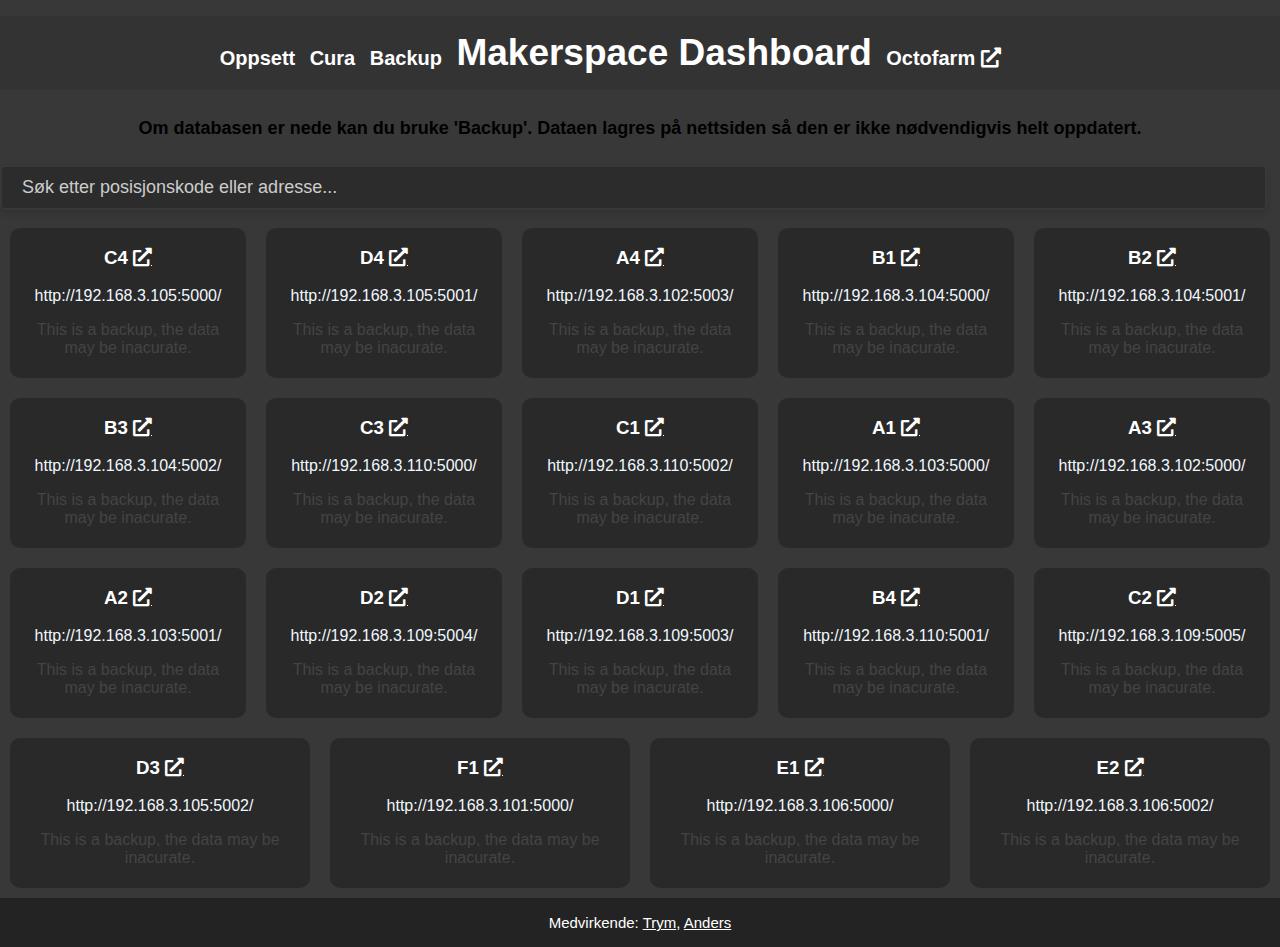
<file: backup/index.html>
<!DOCTYPE html>
<html>
    <head>
        <meta charset="UTF-8">
        <meta name="viewport" content="width=device-width, initial-scale=1.0">
        <title>Makerspace Dashboard: Backup</title>
        <link type="text/css" href="../mainsite.css" rel="stylesheet"> 
        <link type="text/css" href="backup.css" rel="stylesheet"> 
        <!-- Add Font Awesome CDN link -->
        <link rel="stylesheet" href="https://cdnjs.cloudflare.com/ajax/libs/font-awesome/5.15.4/css/all.min.css">
    </head>
    <body>
        <script src="../js/sitewide.js" defer></script>

        <p></p>
        <div class = "topnav">
            <nav>
                <div class="topnav-content">
                    <button class="hamburger-menu" onclick="toggleMenu()">&#9776;</button>
                    <a id = "mobiletitle" class = "navelement selected" href="/makerspacedashboard">Makerspace Dashboard</a>
                </div>
                <ul class = "navbar">
                    <li><a class = "navelement" href="/makerspacedashboard/oppsett">Oppsett</a></li>
                    <li><a class = "navelement" href="/makerspacedashboard/cura">Cura</a></li>
                    <li><a class = "navelement" href="/makerspacedashboard/backup">Backup</a></li>
                    <li><a id = "title" class = "navelement selected" href="/makerspacedashboard">Makerspace Dashboard</a></li>
                    <li><a class = "navelement" id = "octofarmButton" href="http://192.168.3.101:3069/" target="_blank">Octofarm <i class="fas fa-external-link-alt"></i></a></li>
                </ul>
            </nav>
        </div>
        <p id = "infotext">Om databasen er nede kan du bruke 'Backup'. Dataen lagres på nettsiden så den er ikke nødvendigvis helt oppdatert.</p>
        <input type="text" id="searchInput" onkeyup="searchFunction(this.value)" placeholder="Søk etter posisjonskode eller adresse...">

        <!--Printer div-->
        <div id = "printerGrid"></div>

        <script src="backup.js"></script>

        <!--Footer-->
        <footer>
            <div id="footerDiv">
                <p class="footerText">Medvirkende: <a class="footerText" href="https://tbf3d.com", target = "_blank">Trym</a>, <a class="footerText" href="https://meanders1.github.io/", target = "_blank">Anders</a></p>
            </div>
        </footer>
    </body>
</html>
</file>
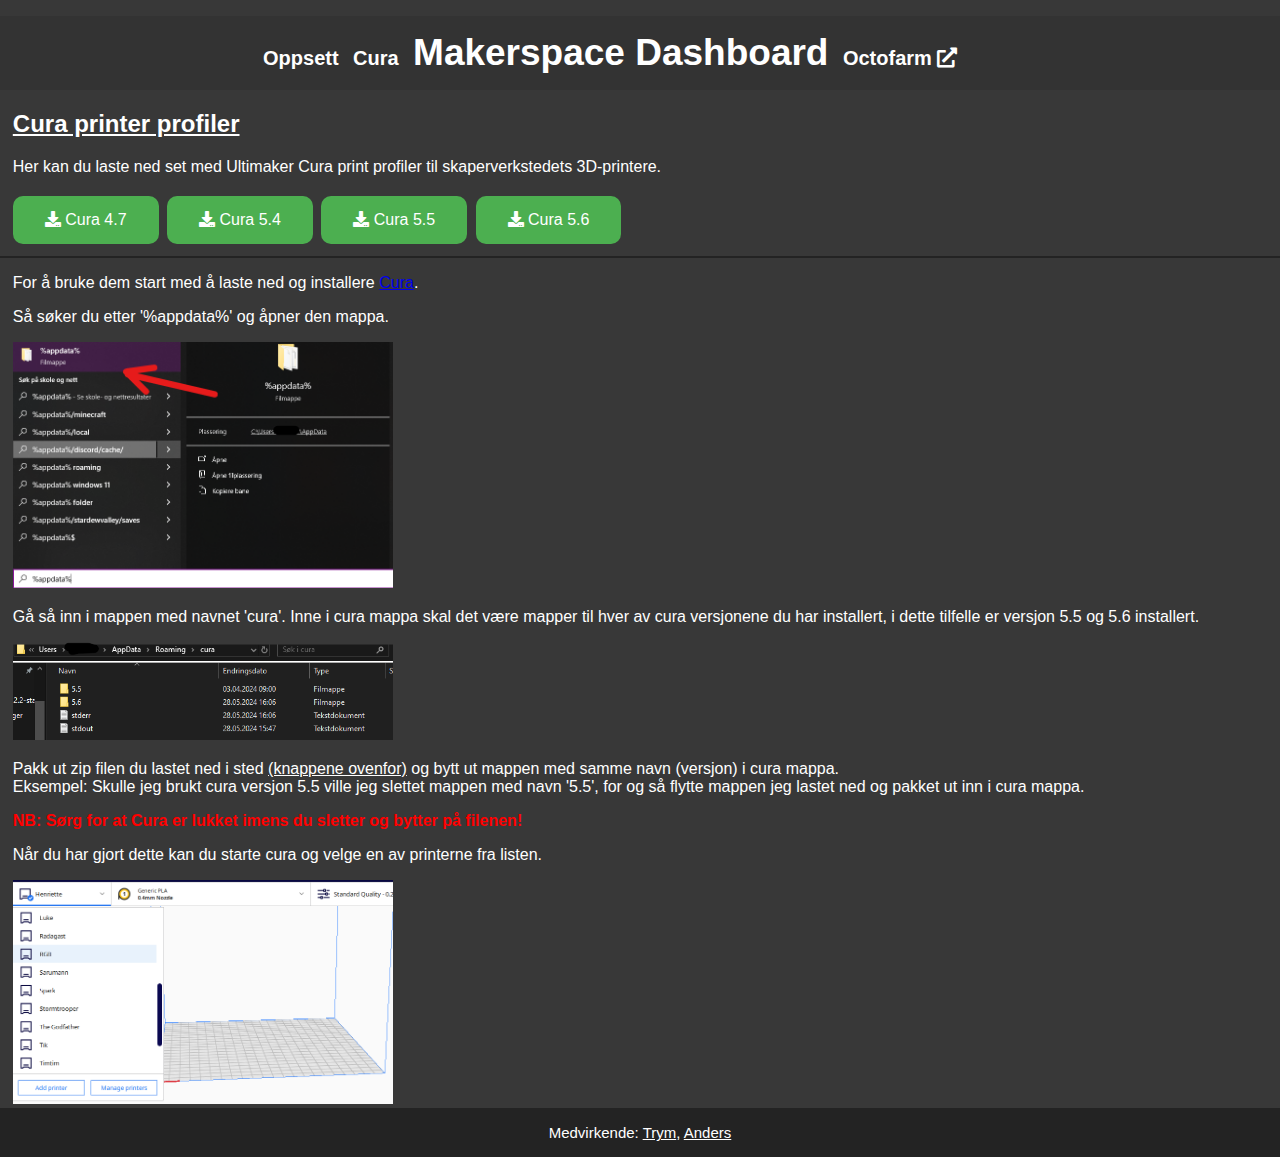
<file: cura/index.html>
<!DOCTYPE html>
<html lang="en"></html>
<html>
    <head>
        <meta charset="UTF-8">
        <meta name="viewport" content="width=device-width, initial-scale=1.0">
        <title>Makerspace Dashboard: Cura</title>
        <link type="text/css" href="../mainsite.css" rel="stylesheet"> 
        <link type="text/css" href="cura.css" rel="stylesheet">
        <!-- Add Font Awesome CDN link -->
        <link rel="stylesheet" href="https://cdnjs.cloudflare.com/ajax/libs/font-awesome/5.15.4/css/all.min.css">
    </head>
    <body>
        <script src="../js/sitewide.js" defer></script>

        <p></p>
        <div class = "topnav">
            <nav>
                <div class="topnav-content">
                    <button class="hamburger-menu" onclick="toggleMenu()">&#9776;</button>
                    <a id = "mobiletitle" class = "navelement selected" href="/makerspacedashboard">Makerspace Dashboard</a>
                </div>
                <ul class = "navbar">
                    <li><a class = "navelement" href="/makerspacedashboard/oppsett">Oppsett</a></li>
                    <li><a class = "navelement" href="/makerspacedashboard/cura">Cura</a></li>
                    <li><a id = "title" class = "navelement selected" href="/makerspacedashboard">Makerspace Dashboard</a></li>
                    <li><a class = "navelement" id = "octofarmButton" href="http://192.168.3.101:3069/" target="_blank">Octofarm <i class="fas fa-external-link-alt"></i></a></li>
                </ul>
            </nav>
        </div>

        <h2 style="text-decoration: underline; padding-left: 1%;" id="undertitle">Cura printer profiler</h2>

        <p style="padding-left: 1%;">Her kan du laste ned set med Ultimaker Cura print profiler til skaperverkstedets 3D-printere.</p>
        
        <a class="curaDownloadBTN" href="../curaPrinterProfiler/4.7.zip" download style="margin-left: 1%;">
            <i class="fas fa-download"></i> Cura 4.7
        </a>
        <a class="curaDownloadBTN" href="../curaPrinterProfiler/5.4.zip" download>
            <i class="fas fa-download"></i> Cura 5.4
        </a>
        <a class="curaDownloadBTN" href="../curaPrinterProfiler/5.5.zip" download>
            <i class="fas fa-download"></i> Cura 5.5
        </a>
        <a class="curaDownloadBTN" href="../curaPrinterProfiler/5.6.zip" download>
            <i class="fas fa-download"></i> Cura 5.6
        </a>
        
        <hr color="#232323">
        <div style="padding-left: 1%;">
            <p>For å bruke dem start med å laste ned og installere <a href="https://ultimaker.com/software/ultimaker-cura/" target="_blank">Cura</a>.</p>
            <p>Så søker du etter '%appdata%' og åpner den mappa.</p>
            <img src="../assets/imgs/appdata.png" alt="appdata" class="expIMG">
            
            <p>Gå så inn i mappen med navnet 'cura'. Inne i cura mappa skal det være mapper til hver av cura versjonene du har installert, i dette tilfelle er versjon 5.5 og 5.6 installert.</p>
            <img src="../assets/imgs/curafolder.png" alt="curaFolder" class="expIMG">
            
            <p >Pakk ut zip filen du lastet ned i sted <a style = "color: white" href="#undertitle">(knappene ovenfor)</a> og bytt ut mappen med samme navn (versjon) i cura mappa.<br>Eksempel: Skulle jeg brukt cura versjon 5.5 ville jeg slettet mappen med navn '5.5', for og så flytte mappen jeg lastet ned og pakket ut inn i cura mappa.</p>

            <p style="color: red; font-weight: bolder;">NB: Sørg for at Cura er lukket imens du sletter og bytter på filenen!</p> 

            <p>Når du har gjort dette kan du starte cura og velge en av printerne fra listen.</p>

            <img src="../assets/imgs/printere.png" alt="cura" class="expIMG">
        </div>

        <!--Footer-->
        <footer>
            <div id="footerDiv">
                <p class="footerText">Medvirkende: <a class="footerText" href="https://tbf3d.com", target = "_blank">Trym</a>, <a class="footerText" href="https://meanders1.github.io/", target = "_blank">Anders</a></p>
            </div>
        </footer>

    </body>
</html>
</file>
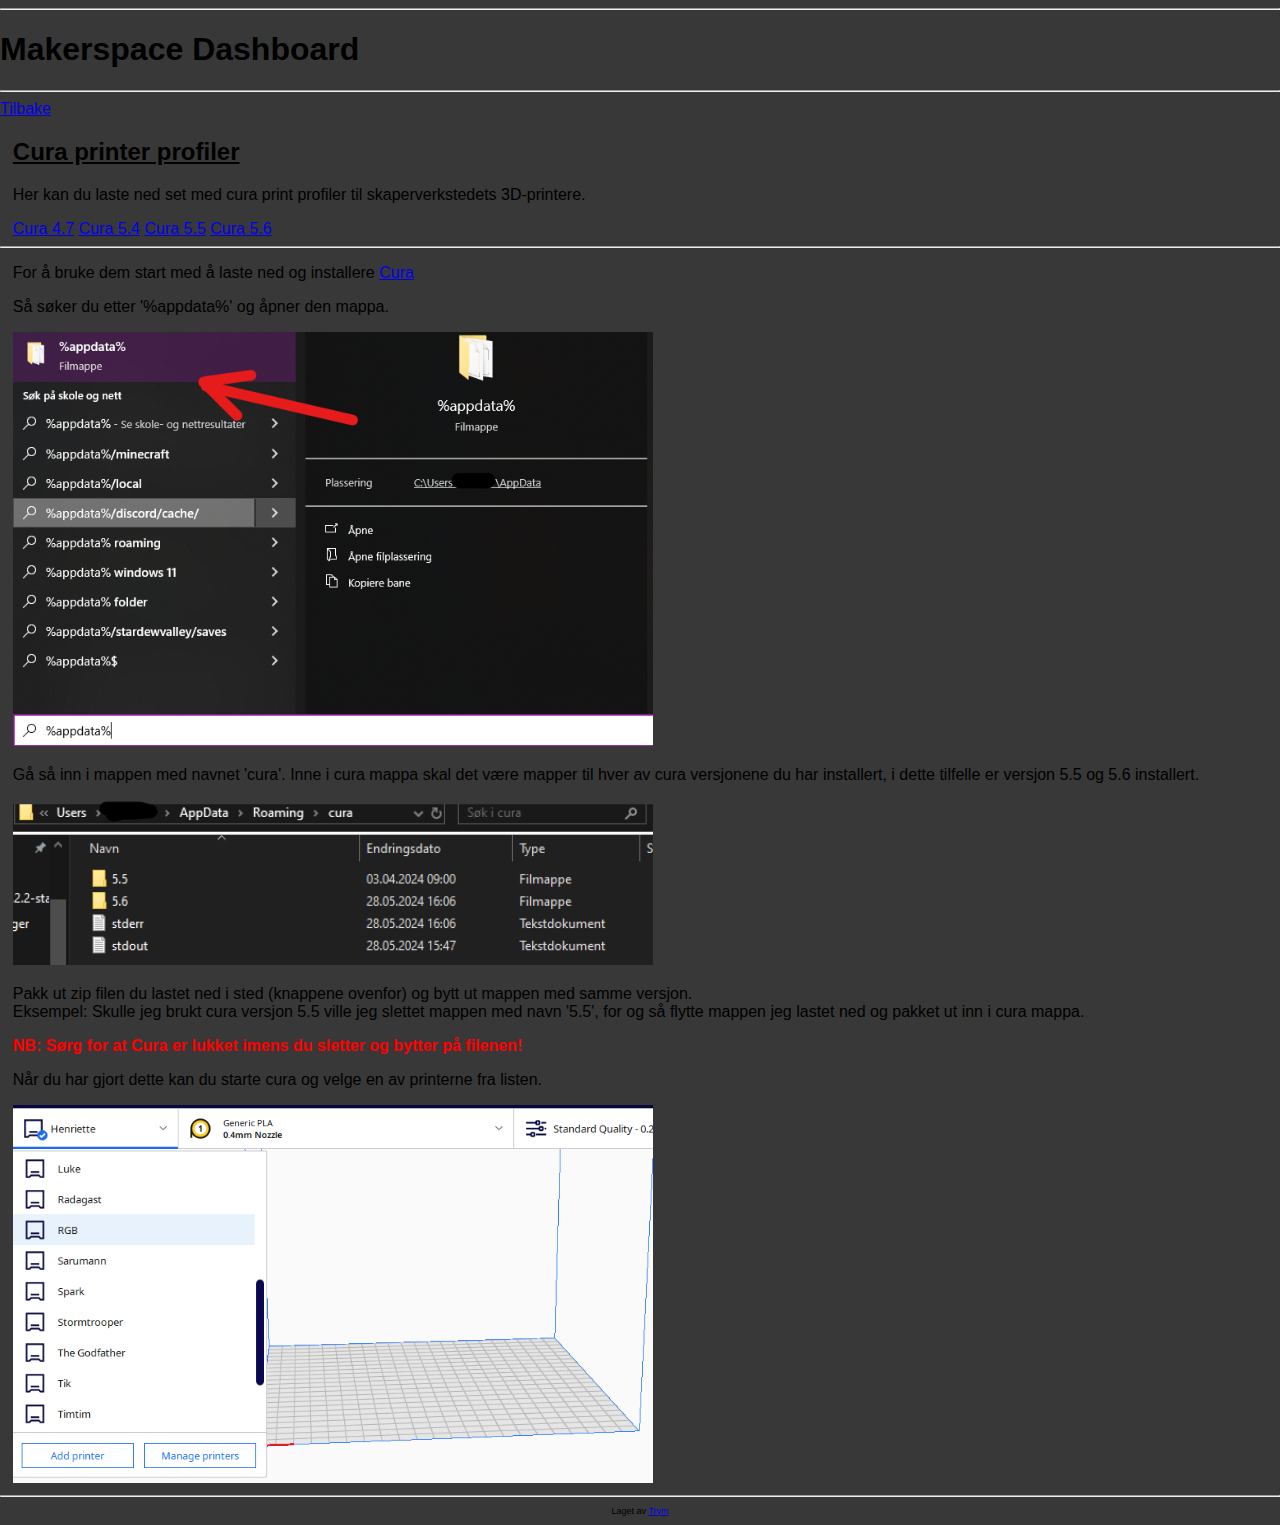
<file: oppsetcura/index.html>
<!DOCTYPE html>
<html>
    <head>
        <title>Makerspace Dashboard</title>
        <link type="text/css" href="../mainsite.css" rel="stylesheet"> 
    </head>
    <body>
        <hr>
        <h1>Makerspace Dashboard</h1>
        <hr>

        <a href="../index.html" class="backBTN">Tilbake</a>

        <h2 style="text-decoration: underline; padding-left: 1%;">Cura printer profiler</h2>

        <p style="padding-left: 1%;">Her kan du laste ned set med cura print profiler til skaperverkstedets 3D-printere.</p>
        
        <a class="curaDownloadBTN" href="../curaPrinterProfiler/4.7.zip" download style="margin-left: 1%;">Cura 4.7</a>
        <a class="curaDownloadBTN" href="../curaPrinterProfiler/5.4.zip" download>Cura 5.4</a>
        <a class="curaDownloadBTN" href="../curaPrinterProfiler/5.5.zip" download>Cura 5.5</a>
        <a class="curaDownloadBTN" href="../curaPrinterProfiler/5.6.zip" download>Cura 5.6</a>
        
        <hr>
        <p style="padding-left: 1%;">For å bruke dem start med å laste ned og installere <a href="https://ultimaker.com/software/ultimaker-cura/" target="_blank">Cura</a></p>
        <p style="padding-left: 1%;">Så søker du etter '%appdata%' og åpner den mappa.</p>
        <img src="../assets/imgs/appdata.png" alt="appdata" style="width: 50%; padding-left: 1%;">
        
        <p style="padding-left: 1%;">Gå så inn i mappen med navnet 'cura'. Inne i cura mappa skal det være mapper til hver av cura versjonene du har installert, i dette tilfelle er versjon 5.5 og 5.6 installert.</p>
        <img src="../assets/imgs/curafolder.png" alt="curaFolder" style="width: 50%; padding-left: 1%;">
        
        <p style="padding-left: 1%;">Pakk ut zip filen du lastet ned i sted (knappene ovenfor) og bytt ut mappen med samme versjon. <br>Eksempel: Skulle jeg brukt cura versjon 5.5 ville jeg slettet mappen med navn '5.5', for og så flytte mappen jeg lastet ned og pakket ut inn i cura mappa.</p>

        <p style="padding-left: 1%; color: red; font-weight: bolder;">NB: Sørg for at Cura er lukket imens du sletter og bytter på filenen!</p> 

        <p style="padding-left: 1%;">Når du har gjort dette kan du starte cura og velge en av printerne fra listen.</p>

        <img src="../assets/imgs/printere.png" alt="cura" style="width: 50%; padding-left: 1%;">

        <footer>
            <hr>
            <p style="text-align: center; font-size: 9px;">Laget av <a href="https://tbf3d.com", target = "_blank">Trym</a></p>
        </footer>
    </body>
</html>
</file>
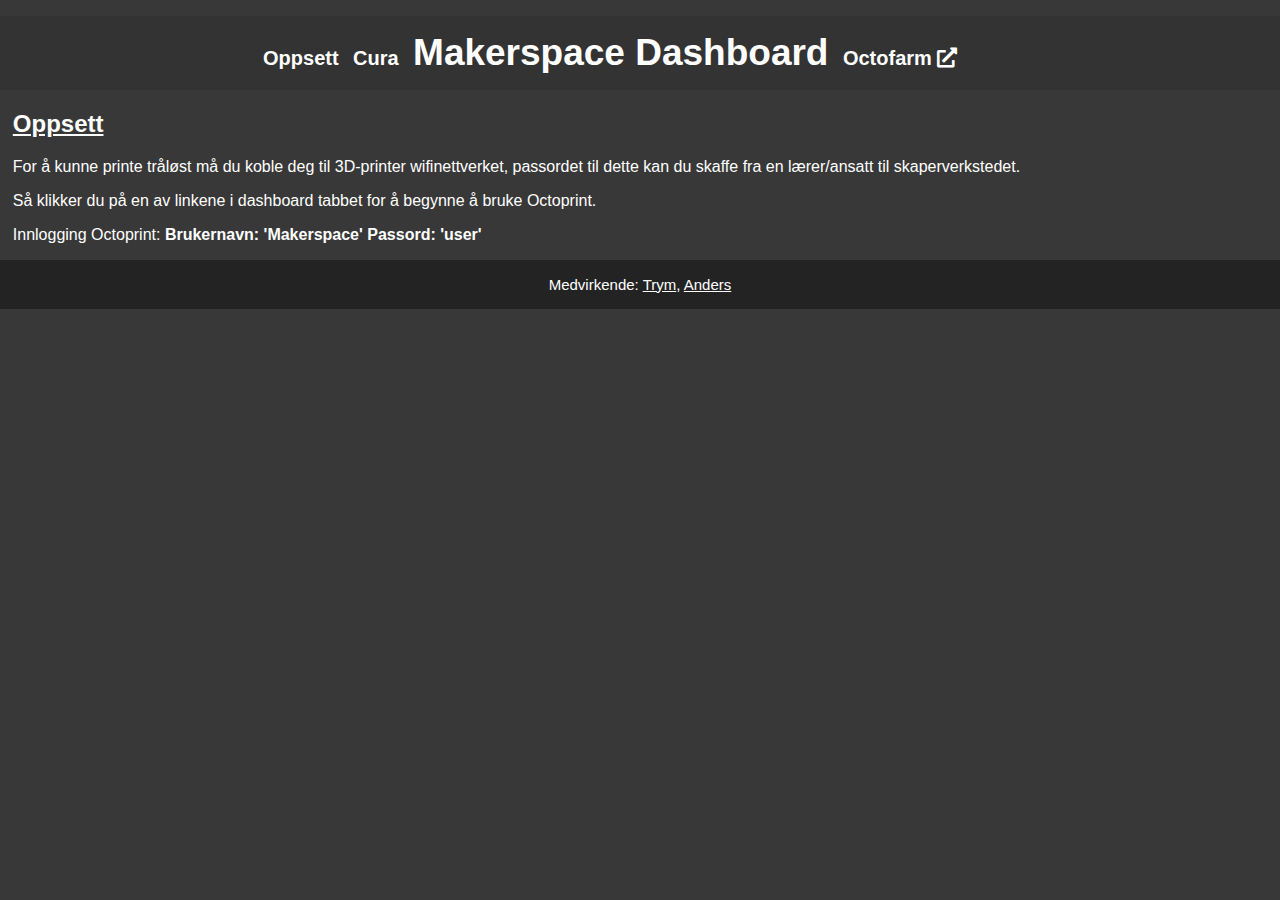
<file: oppsett/index.html>
<!DOCTYPE html>
<html>
    <head>
        <meta charset="UTF-8">
        <meta name="viewport" content="width=device-width, initial-scale=1.0">
        <title>Makerspace Dashboard: Oppsett</title>
        <link type="text/css" href="../mainsite.css" rel="stylesheet"> 
        <!-- Add Font Awesome CDN link -->
        <link rel="stylesheet" href="https://cdnjs.cloudflare.com/ajax/libs/font-awesome/5.15.4/css/all.min.css">
    </head>
    <body>
        <script src="../js/sitewide.js" defer></script>

        <p></p>
        <div class = "topnav">
            <nav>
                <div class="topnav-content">
                    <button class="hamburger-menu" onclick="toggleMenu()">&#9776;</button>
                    <a id = "mobiletitle" class = "navelement selected" href="/makerspacedashboard">Makerspace Dashboard</a>
                </div>
                <ul class = "navbar">
                    <li><a class = "navelement" href="/makerspacedashboard/oppsett">Oppsett</a></li>
                    <li><a class = "navelement" href="/makerspacedashboard/cura">Cura</a></li>
                    <li><a id = "title" class = "navelement selected" href="/makerspacedashboard">Makerspace Dashboard</a></li>
                    <li><a class = "navelement" id = "octofarmButton" href="http://192.168.3.101:3069/" target="_blank">Octofarm <i class="fas fa-external-link-alt"></i></a></li>
                </ul>
            </nav>
        </div>

        <!--Oppsett-->
        <div style="padding-left: 1%;">
        <h2 style="text-decoration: underline;">Oppsett</h2>
        <p>For å kunne printe tråløst må du koble deg til 3D-printer wifinettverket, passordet til dette kan du skaffe fra en lærer/ansatt til skaperverkstedet.<p>
        <p>Så klikker du på en av linkene i dashboard tabbet for å begynne å bruke Octoprint.</p>
        <p>Innlogging Octoprint: <span style="font-weight: bold;">Brukernavn: 'Makerspace' Passord: 'user'</span></p>
        </div>

        <!--Footer-->
        <footer>
            <div id="footerDiv">
                <p class="footerText">Medvirkende: <a class="footerText" href="https://tbf3d.com", target = "_blank">Trym</a>, <a class="footerText" href="https://meanders1.github.io/", target = "_blank">Anders</a></p>
            </div>
        </footer>
    </body>
    <style>
        p, h2 {
            color: white;
        }
    </style>
</html>
</file>
<file: mainsite.css>
/* Problemdiv */
#problemdiv {
    display: none;
    /* display: flex; */
    flex-direction: row;
    align-items: center;
    justify-content: center;
    background-color: #ff0000; /* Light red background */
    padding:5px;
}

#problemtext {
    color: #333; /* Dark text for readability */
}

#dismissProblemDivButton {
    background-color: #909090;
    border-radius: 50%;
    margin-right: 5%;
    cursor: pointer;
}

/* Existing styles */
html {
    scroll-behavior: smooth;
}

body {
    font-family: Arial, sans-serif;
    margin: 0;
    padding: 0;
    background-color: #383838;
}

/* Title */
#title {
    text-align: center;
    font-size: 37px;
}
#mobiletitle {
    display: none;
    color: white;
    font-size: 25px;
    margin-left: 20px;
}
/* Topnav */
.topnav {
    position: sticky;
    top: 0px;
    background-color: #333;
    display: flex;
    justify-content: center; /* Center the items horizontally */
    align-items: center; /* Center the items vertically */
    padding-right: 7%;
    z-index: 2;
}

.topnav-content {
    display: flex;
    align-items: center; /* Center items vertically */
}

.navbar {
    list-style-type: none;
    overflow: hidden; /* Hide the content when collapsed */
}

.navbar li {
    display: inline;
    margin-right: 10px;
}

.navelement {
    color: white;
    text-decoration: none;
    font-weight: bolder;
    font-size: 20px;
}

.navelement:hover {
    color:#4CAF50;
}

/* Hamburger menu */
.hamburger-menu {
    display: none;
    font-size: 30px;
    color: white;
    background: none;
    border: none;
    cursor: pointer;
}

/* Sorting printerdata buttons */
.sortable:hover {
    cursor: pointer;
}
.sortable {
    cursor: pointer;
    background-color: #3d3d3d;
    border: 1px solid #ccc;
    padding: 2px 5px;
    border-radius: 5px;
    transition: background-color 0.3s ease;
}

/* Search field */
#searchInput {
    /* Sizing */
    width: 99%;
    padding: 10px 20px;
    margin: 8px auto;
    box-sizing: border-box;
    /* Background+ */
    background-color: #2c2c2c;
    border: 2px solid #383838;
    border-radius: 5px;
    /* Text */
    font-size: large;
    color: white;
    /* Other */
    box-shadow: 0 4px 6px rgba(0, 0, 0, 0.1);
    transition: padding 0.3s ease, font-size 0.3s ease;
}

#searchInput::placeholder {
    color: #cccccc;
}

#searchInput:focus {
    outline: none;
    padding: 22px;
    font-size: larger;
}

/* Under search */
.underSearchDiv {
    display: flex;
    flex-direction: row;
    flex-wrap: wrap;
    position: relative;
}

#updatedAutoText {
    margin-right: 10px;
    margin-left: auto;
    padding: 10px;
    /* BG */
    background-color: #383838;
    background-image: linear-gradient(135deg, #4a4a4a, #383838);
    box-shadow: 0 4px 6px rgba(0, 0, 0, 0.1);
    /* Text */
    color: white;
    font-size: 1rem;
    /* Border */
    border: none;
    border-radius: 5px;
    /* Other */
    cursor: pointer;
    transition: background-color 0.3s ease, box-shadow 0.3s ease;
}

/* Switch display mode button, switches from gridview to table view and back */
#switchDisplayBTN {
    /* Sizing */
    margin-left: 10px;
    margin-right: 10px;
    padding: 10px;
    width: 190px;
    /* BG */
    background-color: #383838;
    background-image: linear-gradient(135deg, #4a4a4a, #383838);
    box-shadow: 0 4px 6px rgba(0, 0, 0, 0.1);
    /* Text */
    color: white;
    font-size: 1rem;
    /* Border */
    border: none;
    border-radius: 5px;
    /* Other */
    cursor: pointer;
    transition: background-color 0.3s ease, box-shadow 0.3s ease;
}

#switchDisplayBTN:hover {
    background-color: #505050;
    box-shadow: 0 6px 8px rgba(0, 0, 0, 0.2);
}

/* Filter */
#filterSelect {
    /* Sizing */
    margin-left: 10px;
    margin-right: 10px;
    padding: 10px;
    width: 190px;
    /* BG */
    background-color: #383838;
    background-image: linear-gradient(135deg, #4a4a4a, #383838);
    box-shadow: 0 4px 6px rgba(0, 0, 0, 0.1);
    /* Text */
    color: white;
    font-size: 1rem;
    font-family: 'FontAwesome', 'sans-serif';
    /* Border */
    border: none;
    border-radius: 5px;
    /* Other */
    cursor: pointer;
    transition: background-color 0.3s ease, box-shadow 0.3s ease;
}

#filterSelect:hover {
    background-color: #363636;
    box-shadow: 0 6px 8px rgba(0, 0, 0, 0.2);
}

/* Loading text */
#loading {
    color: #000000;
    display: none;
    text-align: center;
    font-size: 18px;
    padding: 10px 0;
}

/* Table of printer data */
#printerTable {
    margin-top: 10px;
    width: 100%;
    border-collapse: collapse;
    color:white;
}

#printerTable th, #printerTable td {
    border: 1px solid #000000;
    padding: 8px;
    text-align: left;
}

#printerTable tr:nth-child(even) {
    background-color: #292929;
    color:white;
}

#printerTable th {
    background-color: #4CAF50;
    color: white;
}

#printerTable th:nth-child(4) {
    width: 20%;
}

/* Printergrid */
#printerGrid {
    display: flex;
    flex-direction: row;
    flex-wrap: wrap;
}

/* Cards */
.printer-card {
    background: #292929;
    text-align: center;
    border-radius: 10px;
    margin:10px;
    width:200px;
    height: 250px;
    flex-grow: 1;
    position: relative;
    transition: transform 0.3s ease, box-shadow 0.3s ease;

}

.printer-card:hover {
    transform: translateY(-5px); /* Move the card up */
    box-shadow: 0 10px 20px rgba(0, 0, 0, 0.3); /* Add shadow for hovering effect */
}

.printer-card h3 {
    color: white;
}

.printer-card h4 {
    color: #909090;
}

.printer-status-card {
    font-size: medium;
    font-weight: bold;
    display: flex;
    justify-content: center; /* Center horizontally */
    align-items: center; /* Center vertically */
    margin-left: 10px;
    margin-right: 10px;
    border-radius: 5px;
    padding: 0px;
    height: 40px;
}

.printer-bottom-text {
    color: #909090;
    position: absolute;
    bottom: 20px;
    left: 50%; /* Center horizontally */
    transform: translateX(-50%); /* Adjust position to center */
}

.adressBottomText {
    color: #484848;
    font-size: 12px;
    position: absolute;
    bottom: -5px;
    left: 50%; /* Center horizontally */
    transform: translateX(-50%); /* Adjust position to center */
}

.printerNote {
    color:#909090;
    position: absolute;
    top:15px;
    right: 15px;
}

.printerNote:hover {
    cursor: pointer;
}

.printerNoteImportant {
    color:#FF4500;
    position: absolute;
    top:15px;
    right: 15px;
    cursor: pointer;
}

/* Tooltip container */
.printernoteHover {
    display: none;
    position: absolute;
    bottom: 100%;
    right: 0px;
    background-color: #333;
    color: #fff;
    text-align: center;
    padding-left: 4%;
    padding-right: 4%;
    border-radius: 5px;
    border: #222222 solid 3px;
    z-index: 1;
    width: 200px;
}

/* Tooltip arrow */
.printernoteHover::after {
    content: "";
    position: absolute;
    top: 100%;
    left: 90%;
    margin-left: -5px;
    border-width: 5px;
    border-style: solid;
    border-color: #333 transparent transparent transparent;
}

/* Status column */
.tooltip {
    cursor: pointer;
}
.status-cell {
    position: relative;
    display: flex;
    justify-content: center; /* Center horizontally */
    align-items: center; /* Center vertically */
}

.positionCodeText {
    color: #909090;
    font-weight: bold;
    z-index: 1;
}

.placementCodeDiv {
    position: absolute;
    top:3px;
    left: 15px;
}

.timeleftText {
    color: #909090;
    font-weight: bold;
    z-index: 1;
}

.timeleftDiv {
    position: absolute;
    align-items: center;
    top: 53%;
    width: 100%;
}

.statusText {
    position: relative;
    z-index: 1;
    text-align: center; /* Center text horizontally */
}
/* Printermodal */
@keyframes modalFadeIn {
    from {
        opacity: 0;
        transform: translateY(-50px);
    }
    to {
        opacity: 1;
        transform: translateY(0);
    }
}
.modal {
    display: none;
    position: fixed;
    z-index: 1;
    left: 0;
    top: 0;
    width: 100%;
    height: 100%;
    overflow: hidden;
    background-color: rgb(0,0,0); /* Fallback color */
    background-color: rgba(0,0,0,0.4); 
}

.modal-content {
    display: grid;
    background-color: #292929;
    margin: 10% auto;
    padding: 20px;
    border: 1px solid #888;
    width: 70%;
    border-radius: 10px;
    gap: 5px;
    grid-template-columns: .4fr 1fr 1fr 1fr .2fr;
    grid-template-rows: .5fr .4fr .4fr .4fr .5fr;
    grid-template-areas: "p pn pn . c" 
                         ". pm pm . ."
                         "s s s pt pt"
                         "s s s n n"
                         "lm lm tl . ."
                         "f f a a b";
    animation: modalFadeIn 0.5s ease-out; 
}

/* Modal items */
#modalPlacementCode {
    color: white;
    font-size: 40px;
    font-weight: bold;
    background-color: #909090;
    padding: 10px;
    width: 50px;
    height: 50px;
    text-align: center;
    border: 1px transparent solid;
    border-radius: 10px;
    grid-area: p;
    margin: 0px;
    display: flex;
    justify-content: center;
    align-items: center;
}

#modalPrinterName {
    color: white;
    font-size: 60px;
    font-weight: bold;
    grid-area: pn;
    margin: 0px;
    display: flex;
    justify-content: center;
    align-items: center;
}

#modalPrinterModel {
    color: white;
    margin: 0px;
    font-size: 25px;
    font-weight: bold;
    grid-area: pm;
    display: flex;
    justify-content: center;
    align-items: center;
}

#modalPrinterStatus {
    grid-area: s;
}

.modalStatus {
    font-size: large;
    font-weight: bold;
    display: flex;
    justify-content: center; 
    align-items: center;
    margin-left: 10px;
    margin-right: 10px;
    border-radius: 5px;
    padding: 0px;
    height: 100%;
    font-size: 22px;
}

#modalAddress, #modalPrinterTemps, #modalGoToOctoButton, #modalPrinterNote, #modalLoadedModel, #modalTimeLeft, #modalLastUpdated  {
    color: white;
    font-size: 16px;
    margin: 0px;
}

#modalTimeLeft {
    grid-area: tl;
    display: flex;
    justify-content: center;
    align-items: flex-start;
}

.modalTimeLeft {
    height: auto;
}

#modalLoadedModel {
    grid-area: lm;
    display: flex;
    justify-content: center;
    align-items: start;
}
#modalPrinterNote {
    grid-area: n;
    display: flex;
    justify-content: start;
    align-items: center;
}

#modalPrinterTemps {
    grid-area: pt;
    display: flex;
    justify-content: start;
    align-items: center;
}

#modalLastUpdated {
    grid-area: f;
    position: relative;
    top: 50%;
}

#modalGoToOctoButton {
    font-size: 40px;
    grid-area: b;
    cursor: pointer;
    display: flex;
    justify-content: center;
    align-items: center;
}

.copyButton {
    background-color: transparent;
    border: none;
    color: white;
    margin: 0px;
    cursor: pointer;
}

#modalAddress {
    color: white;
    background-color: #323232;
    padding: 10px;
    font-size:20px;
    width: 70%;
    border: 4px #2c2c2c solid;
    border-radius: 5px;
    grid-area: a;
    margin: 0px;
    word-wrap: break-word;
    overflow-wrap: break-word;
    display: flex;
    flex-direction: row;
    justify-content: space-between;
    align-items: center;
}

.copiedMessage {
    color: rgb(0, 250, 0);
}

.copyButton:hover {
    transform: scale(1.1);
    transition: transform 0.3s ease;
}

/* Modal close button */
.close{
    color: #aaa;
    font-size: 50px;
    font-weight: bold;
    grid-area: c;
    /* Moves the button a little more into the corner */
    position: relative;
    bottom: 10px;
    left: 10px;    
}

.close:hover,
.close:focus {
    color: black;
    text-decoration: none;
    cursor: pointer;
}


/* Footerdiv */
#footerDiv {
    background-color: #232323;
    padding: 1px;
}

.footerText {
    text-align: center; 
    font-size: 15px; 
    color:white;
}

#bottomBanner {
    display: none;
    position: fixed;
    bottom: 0;
    width: 100%;
    background-color: #333;
    text-align: center;
    padding: 10px 0;
    z-index: 1000; /* Ensure it is above other elements */
}

#updatedAutoTextBottomBar {
    display: block; /* Ensure it is displayed */
    text-align: center;
    margin: 0;
    color: white; /* Ensure text is visible */
}

/* Responsive styles for mobile */
@media screen and (max-width: 900px) {
    /* Remove ordinary title */
    #title {
        display: none;
    }

    /* Display mobile title */
    #mobiletitle {
        display: inline;
    }

    .topnav {
        justify-content: space-between; /* Place items on the left */
        padding: 10px;
    }

    .navbar {
        display: none;
        flex-direction: column;
    }

    .navbar.active {
        display: flex;
        padding-left: 10px;
        margin:10px;
    }

    .hamburger-menu {
        display: block;
    }

    .underSearchDiv {
        display: flex;
        flex-direction: column; /* Arrange children in a column */
        align-items: center; /* Center children horizontally */
    }
    
    #switchDisplayBTN {
        width: 95%;
        font-size: large;
        height: 40px;
    }

    #filterSelect {
        width: 95%;
        font-size: large;
        height: 40px;
        text-align: center;
        margin-top: 4px;
    }
    
    #updatedAutoText {
        display: none;
    }

    #bottomBanner {
        display: block;
    }

    #updatedAutoTextBottomBar {
        display: block; /* Ensure it is displayed */
        text-align: center;
        margin: 0;
        color: white; /* Ensure text is visible */
        position: static; /* Ensure relative positioning if needed */
    }
}

/* Make scrollbar thin on the side */
/* Chrome and safari */
::-webkit-scrollbar {
    width: 10px;
}

::-webkit-scrollbar-track {
    background: #333;
}

::-webkit-scrollbar-thumb {
    background: #666; 
    border-radius: 10px; 
}
/* For Firefox */
* {
    scrollbar-width: thin; 
    scrollbar-color: #666 #333; 
}
</file>
<file: backup/backup.css>
.addressBottomText {
    color: aliceblue;
}
.explenationText {
    color: #444444;
}

.printer-card {
    background: #292929;
    text-align: center;
    border-radius: 10px;
    margin:10px;
    width:200px;
    height: 150px;
    flex-grow: 1;
    position: relative;
    padding-right: 10px;
    padding-left: 10px;
}

#infotext {
    padding-top: 10px;
    font-size: large;
    font-weight: bold;
    text-align: center;
}
</file>
<file: cura/cura.css>
.curaDownloadBTN {
    background-color: #4CAF50;
    border: none;
    color: white;
    padding: 15px 32px;
    text-align: center;
    text-decoration: none;
    display: inline-block;
    font-size: 16px;
    margin: 4px 2px;
    cursor: pointer;
    border-radius: 10px;
}

.curaDownloadBTN:hover {
    background-color: #45a049;
}

.expIMG {
    width: 30%;
}

p, h2 {
    color: white;
}

/* Responsive styles for mobile */
@media screen and (max-width: 768px) {
    .expIMG {
        width: 100%;
    }
}
</file>
